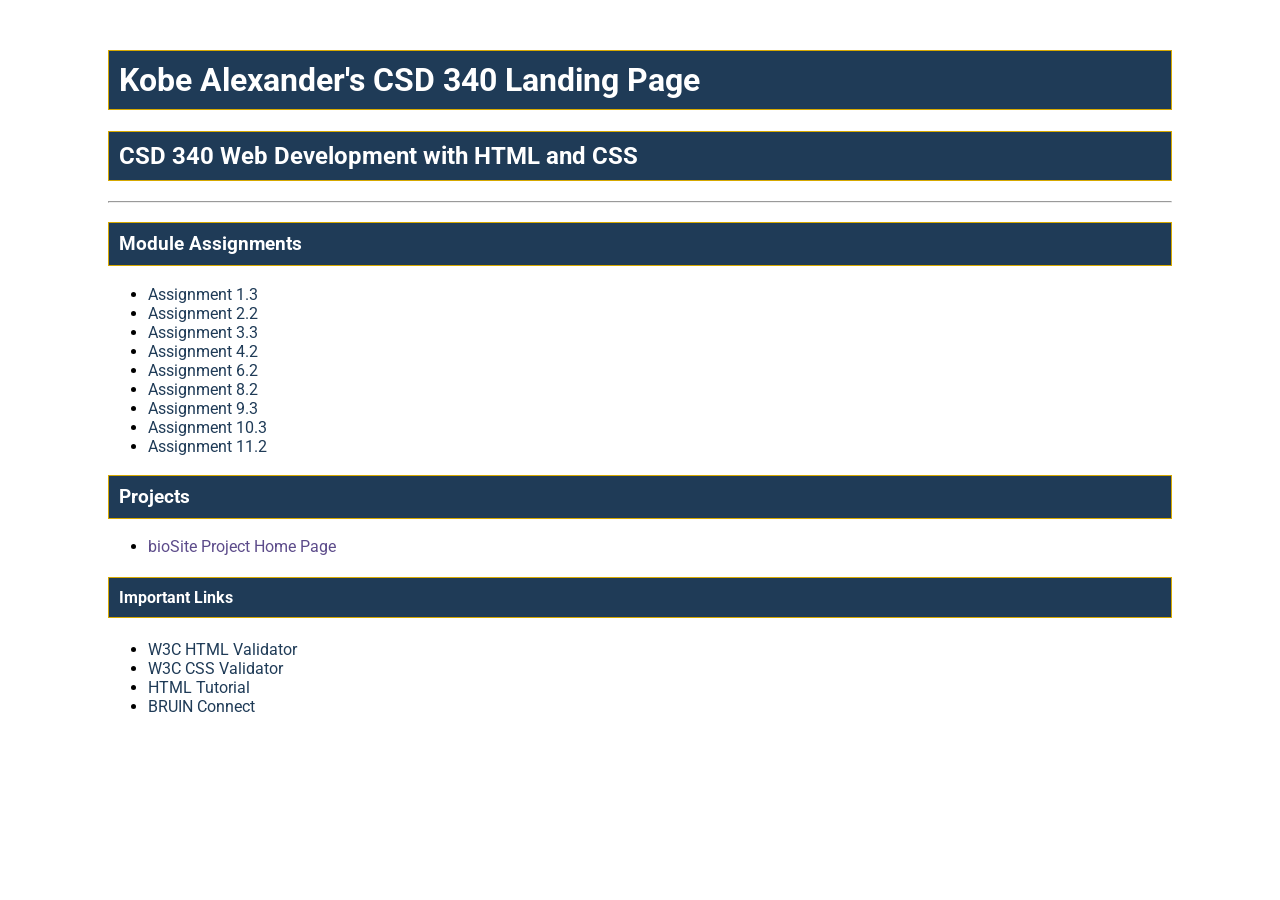
<file: index.html>
<!DOCTYPE html>
<html lang="en">
<head>
    <!--
        Name: Kobe Alexander
        Assignment: CSD 340 Landing Page
    -->
    <meta charset="UTF-8">
    <meta name="description" content="CSD 340 landing page for course assignments and projects.">
    <meta name="keywords" content="HTML, CSS, CSD 340, Bellevue University">
    <meta name="author" content="Kobe Alexander">

    <title>Kobe Alexander's CSD 340 Landing Page</title>

    <link rel="stylesheet" href="site.css">
</head>
<body>
    <div id="container">
        <h1>Kobe Alexander's CSD 340 Landing Page</h1>

        <h2>CSD 340 Web Development with HTML and CSS</h2>

        <hr>

        <h3>Module Assignments</h3>
        <ul>
            <li><a href="module-1/Alexander_Mod1_3.html">Assignment 1.3</a></li>
            <li><a href="module-2/Alexander_Mod2_2.html">Assignment 2.2</a></li>
            <li><a href="module-3/Alexander_Mod3_3.html">Assignment 3.3</a></li>
            <li><a href="module-4/Alexander_Mod4_2.html">Assignment 4.2</a></li>
            <li><a href="module-6/Alexander_Mod6_2.html">Assignment 6.2</a></li>
            <li><a href="module-8/Alexander_Mod8_2.html">Assignment 8.2</a></li>
            <li><a href="module-9/Alexander_Mod9_3.html">Assignment 9.3</a></li>
            <li><a href="module-10/Alexander_Mod10_3.html">Assignment 10.3</a></li>
            <li><a href="module-11/Alexander_Mod11_2.html">Assignment 11.2</a></li>
        </ul>

        <h3>Projects</h3>
        <ul>
            <li><a href="">bioSite Project Home Page</a></li>
        </ul>

        <h4>Important Links</h4>
        <ul>
            <li><a href="https://validator.w3.org/" target="_blank">W3C HTML Validator</a></li>
            <li><a href="http://jigsaw.w3.org/css-validator/" target="_blank">W3C CSS Validator</a></li>
            <li><a href="https://www.w3schools.com/html/" target="_blank">HTML Tutorial</a></li>
            <li><a href="https://bruinconnect.bellevue.edu/" target="_blank">BRUIN Connect</a></li>
        </ul>
    </div>
</body>
</html>
</file>
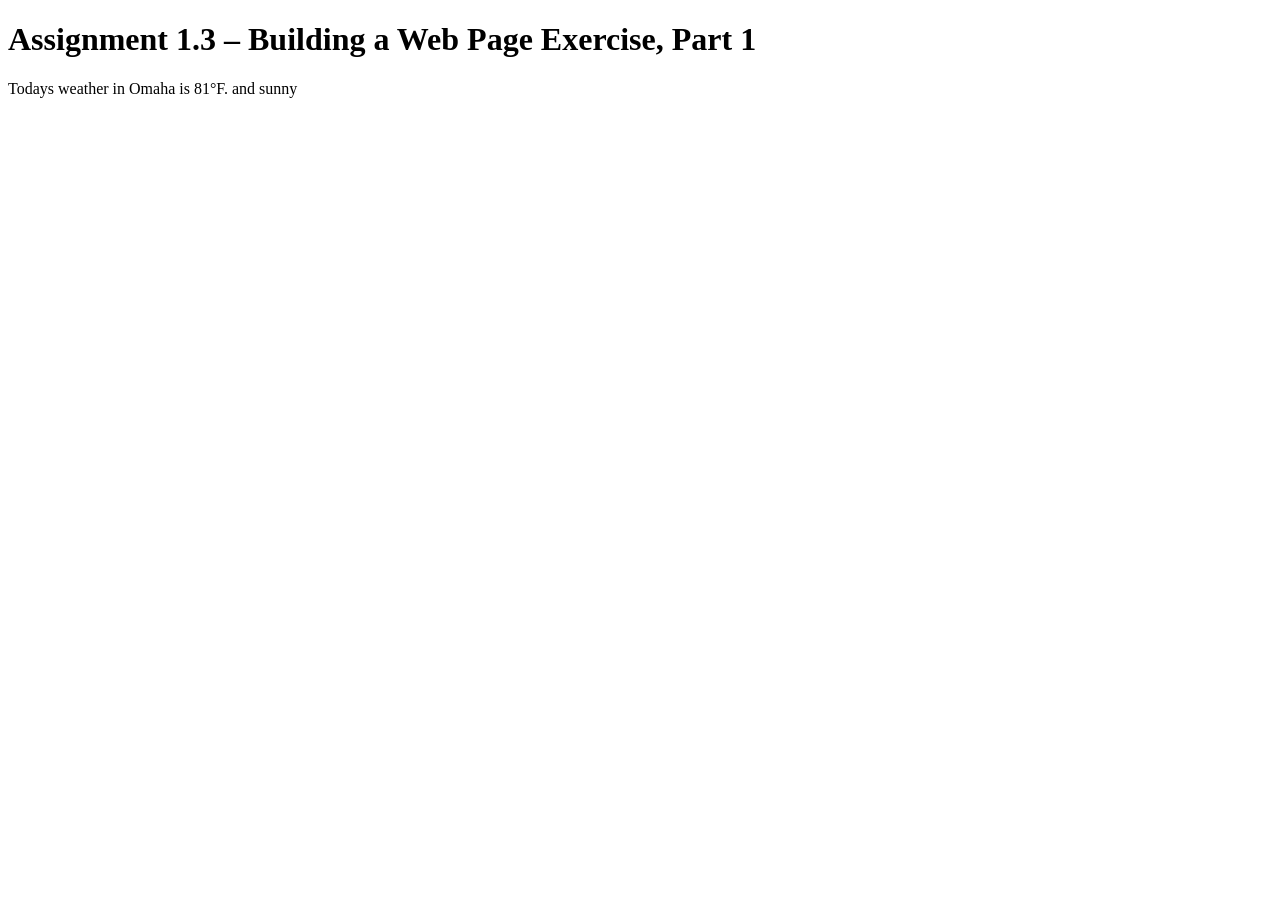
<file: module-1/alexander_Mod1_3.html>
<!DOCTYPE html>
<html lang="en">
<head>
    <title>CSD 340 Web Development with HTML and CSS</title>
</head>
 
<body>

<h1> Assignment 1.3 – Building a Web Page Exercise, Part 1</h1>
<p>Todays weather in Omaha is 81&deg;F. and sunny</p>

</body>
 
</html>
</file>
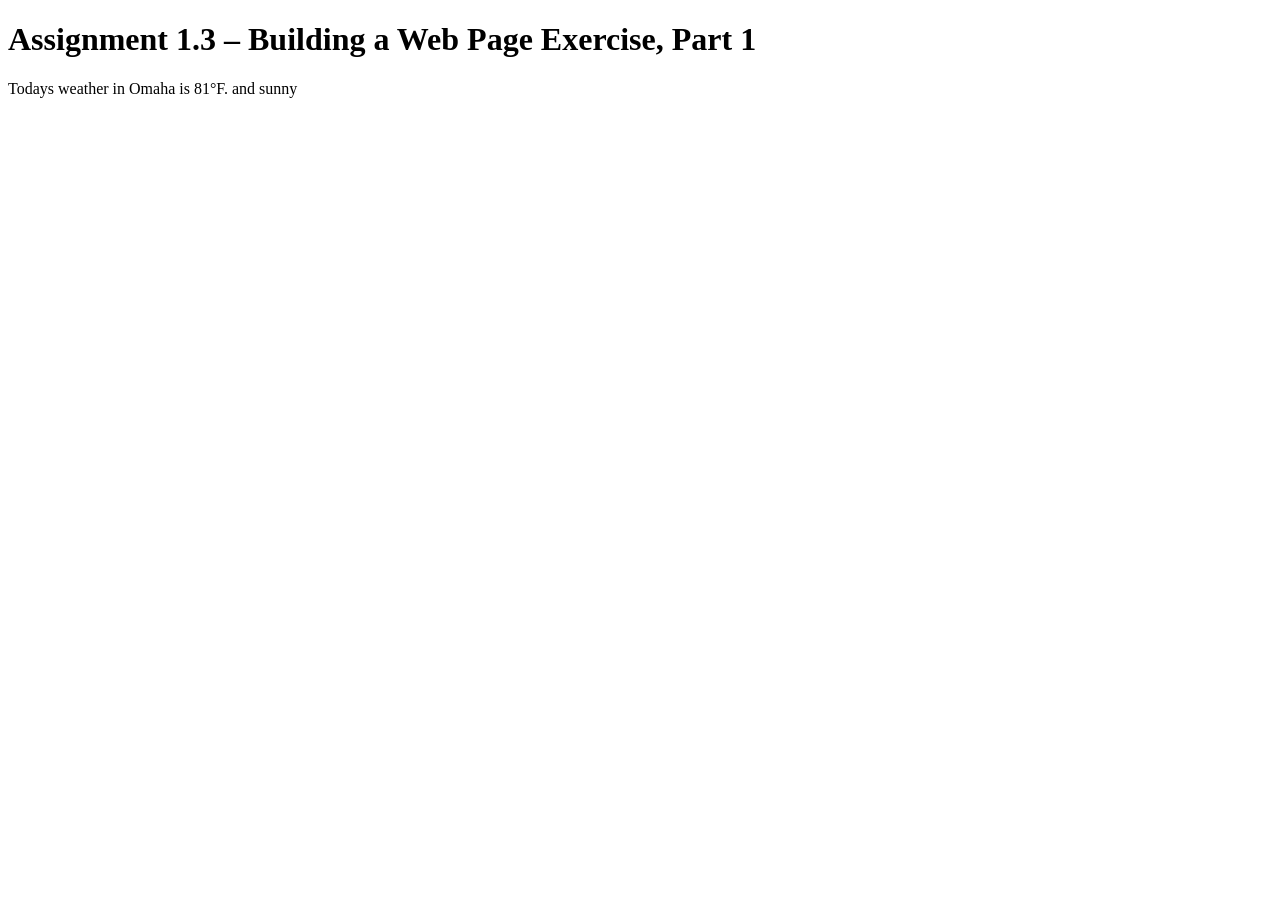
<file: module-1/Alexander_Mod1_3.html>
<!DOCTYPE html>
<html lang="en">
<head>
    <title>CSD 340 Web Development with HTML and CSS</title>
</head>
 
<body>

<h1> Assignment 1.3 – Building a Web Page Exercise, Part 1</h1>
<p>Todays weather in Omaha is 81&deg;F. and sunny</p>

</body>
 
</html>
</file>
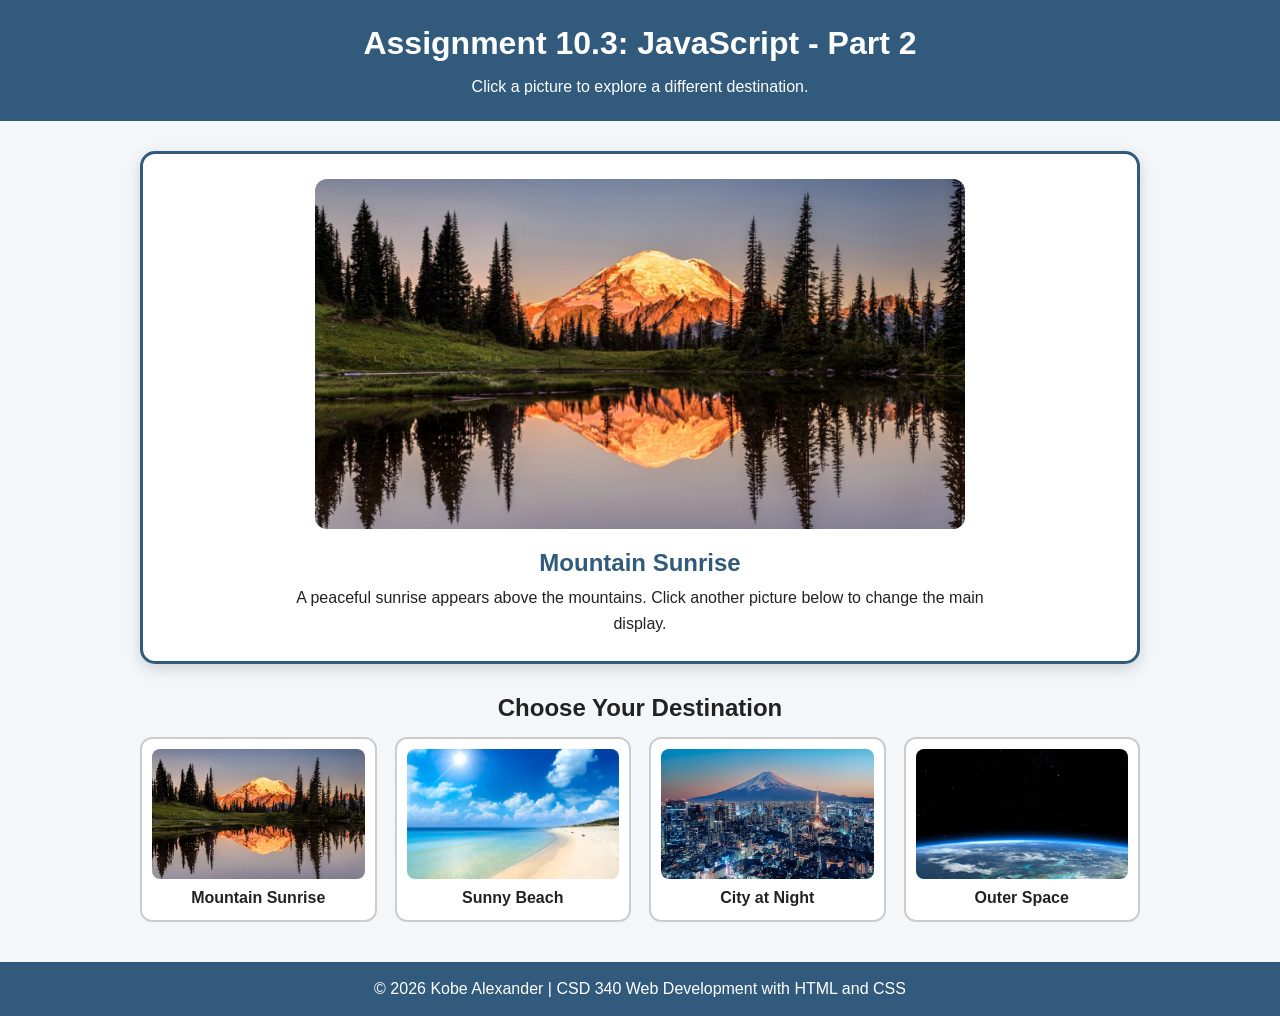
<file: module-10/Alexander_Mod10.3.html>
<!DOCTYPE html>
<html lang="en">

<head>
    <!--
        Name: Kobe Alexander
        Assignment: Module 10.3 - JavaScript Part 2
        File: Alexander_Mod10_3.html
    -->

    <meta charset="UTF-8">
    <meta name="viewport" content="width=device-width, initial-scale=1.0">

    <title>CSD 340 Web Development with HTML and CSS</title>

    <style>
        :root {
            --accent-color: #315a7d;
            --background-color: #f4f7fa;
            --card-color: #ffffff;
            --text-color: #222222;
        }

        * {
            box-sizing: border-box;
        }

        body {
            margin: 0;
            background-color: var(--background-color);
            color: var(--text-color);
            font-family: Arial, Helvetica, sans-serif;
            transition: background-color 0.4s ease;
        }

        header {
            background-color: var(--accent-color);
            color: white;
            padding: 25px;
            text-align: center;
            transition: background-color 0.4s ease;
        }

        header h1 {
            margin: 0;
        }

        header p {
            margin-bottom: 0;
        }

        #container {
            width: 90%;
            max-width: 1000px;
            margin: 30px auto;
        }

        #display-card {
            background-color: var(--card-color);
            border: 3px solid var(--accent-color);
            border-radius: 15px;
            padding: 25px;
            text-align: center;
            box-shadow: 0 5px 15px rgba(0, 0, 0, 0.15);
            transition: border-color 0.4s ease;
        }

        #mainImage {
            display: block;
            width: 100%;
            max-width: 650px;
            height: 350px;
            margin: 0 auto;
            border-radius: 12px;
            object-fit: cover;
        }

        #imageTitle {
            color: var(--accent-color);
            margin-bottom: 8px;
            transition: color 0.4s ease;
        }

        #imageDescription {
            max-width: 700px;
            margin: 0 auto;
            line-height: 1.6;
        }

        .instructions {
            margin: 30px 0 15px;
            text-align: center;
        }

        #thumbnail-gallery {
            display: grid;
            grid-template-columns: repeat(4, 1fr);
            gap: 18px;
        }

        .thumbnail-card {
            background-color: white;
            border: 2px solid #cccccc;
            border-radius: 12px;
            padding: 10px;
            text-align: center;
            cursor: pointer;
            transition:
                transform 0.2s ease,
                border-color 0.2s ease,
                box-shadow 0.2s ease;
        }

        .thumbnail-card:hover {
            transform: translateY(-5px);
            border-color: var(--accent-color);
            box-shadow: 0 5px 12px rgba(0, 0, 0, 0.18);
        }

        .thumbnail-card:focus {
            outline: 3px solid var(--accent-color);
            outline-offset: 3px;
        }

        .thumbnail-card img {
            display: block;
            width: 100%;
            height: 130px;
            border-radius: 8px;
            object-fit: cover;
        }

        .thumbnail-card p {
            margin: 10px 0 3px;
            font-weight: bold;
        }

        footer {
            background-color: var(--accent-color);
            color: white;
            margin-top: 40px;
            padding: 18px;
            text-align: center;
            transition: background-color 0.4s ease;
        }

        footer p {
            margin: 0;
        }

        @media screen and (max-width: 800px) {
            #thumbnail-gallery {
                grid-template-columns: repeat(2, 1fr);
            }

            #mainImage {
                height: 300px;
            }
        }

        @media screen and (max-width: 500px) {
            #thumbnail-gallery {
                grid-template-columns: 1fr;
            }

            #mainImage {
                height: 230px;
            }
        }
    </style>

    <script>
        /*
            This function runs when an image is clicked.

            It changes:
            1. The large image
            2. The image title
            3. The image description
            4. The page accent color
            5. The page background color
        */
        function displayImage(
            imageFile,
            title,
            description,
            accentColor,
            backgroundColor
        ) {
            const mainImage = document.getElementById("mainImage");
            const imageTitle = document.getElementById("imageTitle");
            const imageDescription =
                document.getElementById("imageDescription");

            mainImage.src = imageFile;
            mainImage.alt = title;

            imageTitle.textContent = title;
            imageDescription.textContent = description;

            document.documentElement.style.setProperty(
                "--accent-color",
                accentColor
            );

            document.documentElement.style.setProperty(
                "--background-color",
                backgroundColor
            );
        }
    </script>
</head>

<body>

    <header>
        <h1>Assignment 10.3: JavaScript - Part 2</h1>
        <p>Click a picture to explore a different destination.</p>
    </header>

    <main id="container">

        <section id="display-card">
            <img
                id="mainImage"
                src="mountainSunrise.jpg"
                alt="Mountain Sunrise">

            <h2 id="imageTitle">Mountain Sunrise</h2>

            <p id="imageDescription">
                A peaceful sunrise appears above the mountains. Click another
                picture below to change the main display.
            </p>
        </section>

        <section aria-labelledby="gallery-heading">
            <h2 id="gallery-heading" class="instructions">
                Choose Your Destination
            </h2>

            <div id="thumbnail-gallery">

                <div
                    class="thumbnail-card"
                    role="button"
                    tabindex="0"
                    onclick="displayImage(
                        'mountainSunrise.jpg',
                        'Mountain Sunrise',
                        'A peaceful sunrise appears above the mountains. This destination is perfect for hiking, camping, and enjoying the outdoors.',
                        '#315a7d',
                        '#eef6fb'
                    )"
                    onkeydown="if (event.key === 'Enter' || event.key === ' ') {
                        this.click();
                    }">

                    <img
                        src="mountainSunrise.jpg"
                        alt="Mountain Sunrise">

                    <p>Mountain Sunrise</p>
                </div>

                <div
                    class="thumbnail-card"
                    role="button"
                    tabindex="0"
                    onclick="displayImage(
                        'sunnyBeach.jpg',
                        'Sunny Beach',
                        'Blue water and warm sand create a relaxing beach scene. This destination is perfect for swimming and enjoying the sunshine.',
                        '#087e8b',
                        '#e8fbfd'
                    )"
                    onkeydown="if (event.key === 'Enter' || event.key === ' ') {
                        this.click();
                    }">

                    <img
                        src="sunnyBeach.jpg"
                        alt="Sunny Beach">

                    <p>Sunny Beach</p>
                </div>

                <div
                    class="thumbnail-card"
                    role="button"
                    tabindex="0"
                    onclick="displayImage(
                        'cityNight.jpg',
                        'City at Night',
                        'Bright lights illuminate a busy nighttime skyline. This destination is perfect for restaurants, music, shopping, and entertainment.',
                        '#6c4ab6',
                        '#f3effc'
                    )"
                    onkeydown="if (event.key === 'Enter' || event.key === ' ') {
                        this.click();
                    }">

                    <img
                        src="cityNight.jpg"
                        alt="City at Night">

                    <p>City at Night</p>
                </div>

                <div
                    class="thumbnail-card"
                    role="button"
                    tabindex="0"
                    onclick="displayImage(
                        'outerSpace.jpg',
                        'Outer Space',
                        'The view of outer space represents adventure, discovery, and imagination beyond our planet.',
                        '#7b2cbf',
                        '#f5edff'
                    )"
                    onkeydown="if (event.key === 'Enter' || event.key === ' ') {
                        this.click();
                    }">

                    <img
                        src="outerSpace.jpg"
                        alt="Outer Space">

                    <p>Outer Space</p>
                </div>

            </div>
        </section>

    </main>

    <footer>
        <p>
            &copy; 2026 Kobe Alexander |
            CSD 340 Web Development with HTML and CSS
        </p>
    </footer>

</body>

</html>
</file>
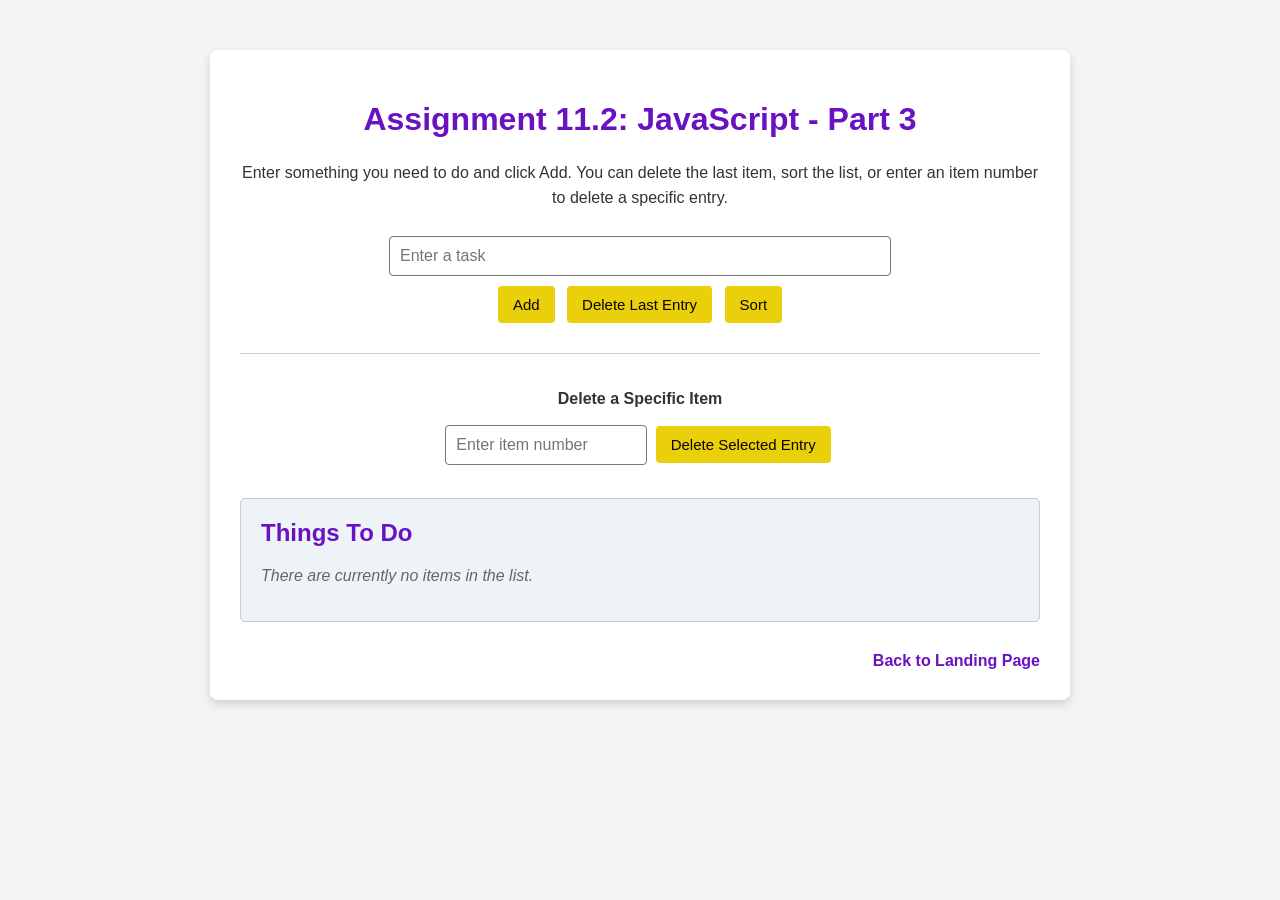
<file: module-11/Alexander_Mod11_2.html>
<!DOCTYPE html>
<html lang="en">

<head>
    <!--
        Name: Kobe Alexander
        Assignment: 11.2 JavaScript - Part 3
    -->

    <meta charset="UTF-8">
    <meta name="viewport" content="width=device-width, initial-scale=1.0">

    <title>CSD 340 Web Development with HTML and CSS</title>

    <style>
        body {
            margin: 0;
            background-color: #f4f4f4;
            color: #333333;
            font-family: Arial, Helvetica, sans-serif;
        }

        #container {
            width: 80%;
            max-width: 800px;
            margin: 50px auto;
            padding: 30px;
            background-color: white;
            border-radius: 8px;
            box-shadow: 0 4px 10px rgba(0, 0, 0, 0.15);
        }

        h1 {
            text-align: center;
            color: #6912c1;
        }

        .instructions {
            text-align: center;
            line-height: 1.6;
        }

        .input-area {
            margin-top: 25px;
            text-align: center;
        }

        #todoInput {
            width: 60%;
            padding: 10px;
            font-size: 16px;
            border: 1px solid #777777;
            border-radius: 4px;
        }

        #deleteNumber {
            width: 180px;
            padding: 10px;
            font-size: 16px;
            border: 1px solid #777777;
            border-radius: 4px;
        }

        button {
            margin: 10px 4px;
            padding: 10px 15px;
            background-color: #ead00a;
            color: rgb(12, 1, 1);
            font-size: 15px;
            border: none;
            border-radius: 4px;
            cursor: pointer;
        }

        button:hover {
            background-color: #6912c1;
        }

        .selected-delete-area {
            margin-top: 20px;
            padding-top: 20px;
            border-top: 1px solid #cccccc;
        }

        .selected-delete-area p {
            margin-bottom: 8px;
            font-weight: bold;
        }

        #displayArea {
            margin-top: 25px;
            padding: 20px;
            background-color: #eef3f7;
            border: 1px solid #cccccc;
            border-radius: 5px;
        }

        #displayArea h2 {
            margin-top: 0;
            color: #6912c1;
        }

        ol {
            line-height: 1.8;
        }

        .empty-message {
            color: #666666;
            font-style: italic;
        }

        .back-link {
            margin-top: 30px;
            text-align: right;
        }

        .back-link a {
            color: #6912c1;
            font-weight: bold;
            text-decoration: none;
        }

        .back-link a:hover {
            text-decoration: underline;
        }
    </style>
</head>

<body>

    <div id="container">

        <h1>Assignment 11.2: JavaScript - Part 3</h1>

        <p class="instructions">
            Enter something you need to do and click Add. You can delete the
            last item, sort the list, or enter an item number to delete a
            specific entry.
        </p>

        <div class="input-area">

            <input
                type="text"
                id="todoInput"
                placeholder="Enter a task"
            >

            <br>

            <button type="button" onclick="addItem()">
                Add
            </button>

            <button type="button" onclick="deleteLastEntry()">
                Delete Last Entry
            </button>

            <button type="button" onclick="sortItems()">
                Sort
            </button>

            <div class="selected-delete-area">

                <p>Delete a Specific Item</p>

                <input
                    type="number"
                    id="deleteNumber"
                    min="1"
                    placeholder="Enter item number"
                >

                <button type="button" onclick="deleteSelectedEntry()">
                    Delete Selected Entry
                </button>

            </div>

        </div>

        <div id="displayArea">

            <h2>Things To Do</h2>

            <div id="todoDisplay">
                <p class="empty-message">
                    There are currently no items in the list.
                </p>
            </div>

        </div>

        <div class="back-link">
            <a href="../index.html">Back to Landing Page</a>
        </div>

    </div>

    <script>
        // Array that stores the user's things-to-do entries
        const todoList = [];

        /*
            Adds the text box entry to the array.
        */
        function addItem() {
            const inputBox = document.getElementById("todoInput");
            const newItem = inputBox.value.trim();

            if (newItem === "") {
                alert("Please enter an item before selecting Add.");
                inputBox.focus();
                return;
            }

            todoList.push(newItem);

            alert(
                "\"" + newItem + "\" was added as item number " +
                todoList.length + "."
            );

            inputBox.value = "";
            inputBox.focus();

            displayItems();
        }

        /*
            Deletes the final element from the array.
        */
        function deleteLastEntry() {
            if (todoList.length === 0) {
                alert("There are no entries to delete.");
                return;
            }

            const deletedItem = todoList.pop();

            alert(
                "\"" + deletedItem + "\" was deleted from the list."
            );

            displayItems();
        }

        /*
            Deletes a specific item based on the number
            entered by the user.
        */
        function deleteSelectedEntry() {
            const numberBox = document.getElementById("deleteNumber");
            const itemNumber = Number(numberBox.value);

            if (todoList.length === 0) {
                alert("There are no entries to delete.");
                numberBox.value = "";
                return;
            }

            if (
                numberBox.value === "" ||
                !Number.isInteger(itemNumber) ||
                itemNumber < 1 ||
                itemNumber > todoList.length
            ) {
                alert(
                    "Please enter a valid item number between 1 and " +
                    todoList.length + "."
                );

                numberBox.focus();
                return;
            }

            /*
                Array indexes begin at 0, but the displayed
                list begins at 1. Subtracting 1 converts the
                displayed item number into an array index.
            */
            const deletedItem = todoList.splice(itemNumber - 1, 1);

            alert(
                "\"" + deletedItem[0] +
                "\" was deleted from item number " +
                itemNumber + "."
            );

            numberBox.value = "";

            displayItems();
        }

        /*
            Sorts the array alphabetically.
        */
        function sortItems() {
            if (todoList.length === 0) {
                alert("There are no entries to sort.");
                return;
            }

            todoList.sort(function(firstItem, secondItem) {
                return firstItem.localeCompare(
                    secondItem,
                    undefined,
                    { sensitivity: "base" }
                );
            });

            alert("The things-to-do list was sorted alphabetically.");

            displayItems();
        }

        /*
            Displays every element currently in the array.
        */
        function displayItems() {
            const todoDisplay = document.getElementById("todoDisplay");

            if (todoList.length === 0) {
                todoDisplay.innerHTML =
                    '<p class="empty-message">' +
                    'There are currently no items in the list.' +
                    '</p>';

                return;
            }

            let output = "<ol>";

            for (let index = 0; index < todoList.length; index++) {
                output +=
                    "<li>" +
                    escapeHTML(todoList[index]) +
                    "</li>";
            }

            output += "</ol>";

            todoDisplay.innerHTML = output;
        }

        /*
            Prevents user input from being interpreted
            as HTML code.
        */
        function escapeHTML(value) {
            const temporaryElement = document.createElement("div");

            temporaryElement.textContent = value;

            return temporaryElement.innerHTML;
        }

        /*
            Allows the Enter key to add a task while
            the task text box is selected.
        */
        document
            .getElementById("todoInput")
            .addEventListener("keydown", function(event) {
                if (event.key === "Enter") {
                    addItem();
                }
            });

        /*
            Allows the Enter key to delete a selected entry
            while the item-number box is selected.
        */
        document
            .getElementById("deleteNumber")
            .addEventListener("keydown", function(event) {
                if (event.key === "Enter") {
                    deleteSelectedEntry();
                }
            });
    </script>

</body>

</html>
</file>
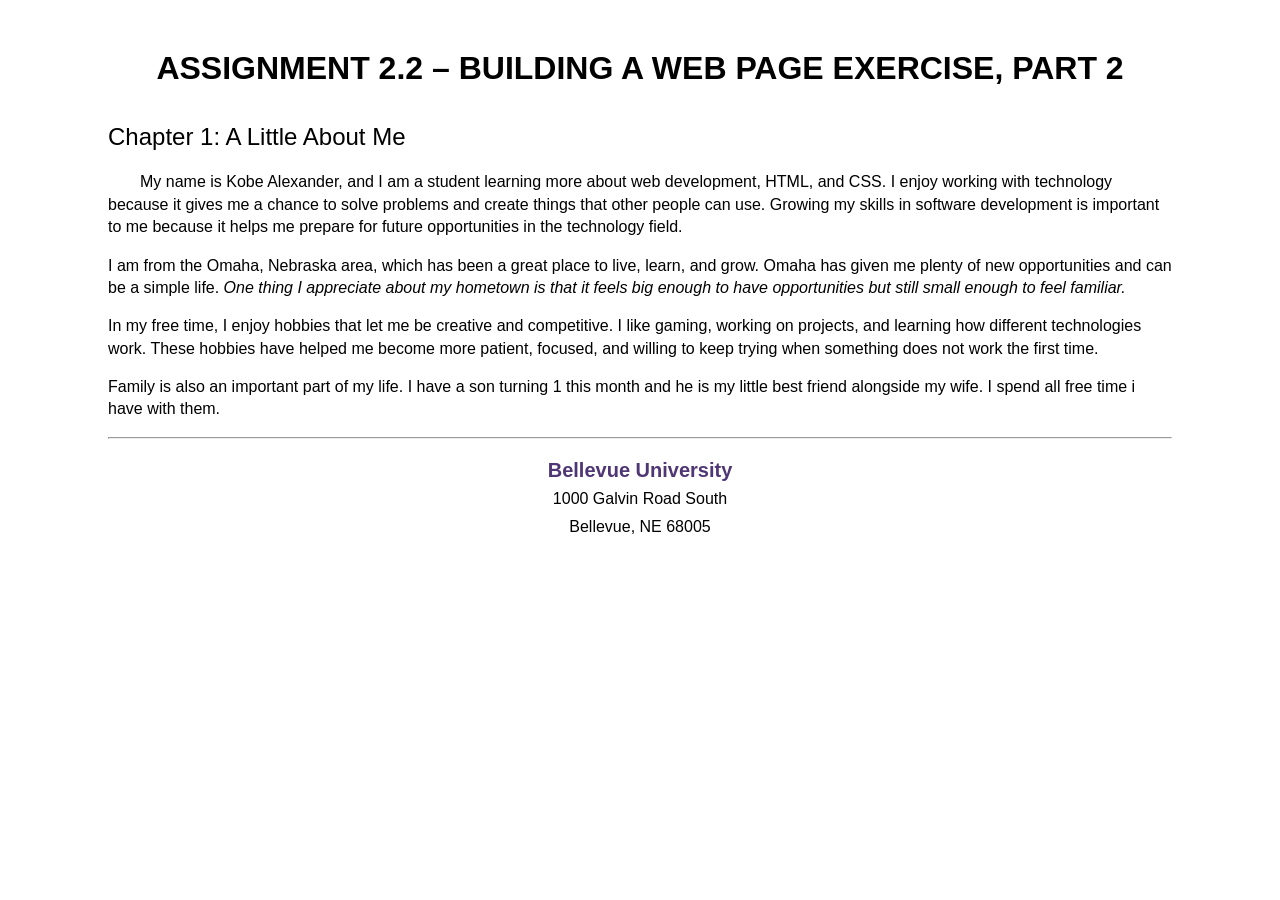
<file: module-2/Alexander_Mod2_2.html>
<!DOCTYPE html>
<html lang="en">
<head>
    <!--
        Name: Kobe Alexander
        Assignment: Module 2.2 - Building a Web Page Exercise, Part 2
    -->
    <meta charset="UTF-8">
    <meta name="description" content="CSD 340 Module 2.2 assignment web page.">
    <meta name="keywords" content="HTML, CSS, CSD 340, Bellevue University">
    <meta name="author" content="Kobe Alexander">

    <title>CSD 340 Development with HTML and CSS</title>

    <link rel="stylesheet" href="Alexander_Module2_2.css">
</head>
<body>
    <div id="container">
        <h1>Assignment 2.2 – Building a Web Page Exercise, Part 2</h1>
        <h2>Chapter 1: A Little About Me</h2>

        <p class="intro">
            My name is Kobe Alexander, and I am a student learning more about web development, HTML, and CSS. I enjoy working with technology because it gives me a chance to solve problems and create things that other people can use. Growing my skills in software development is important to me because it helps me prepare for future opportunities in the technology field.
        </p>

        <p>
            I am from the Omaha, Nebraska area, which has been a great place to live, learn, and grow. Omaha has given me plenty of new opportunities and can be a simple life. <span class="sentence">One thing I appreciate about my hometown is that it feels big enough to have opportunities but still small enough to feel familiar.</span>
        </p>

        <p>
            In my free time, I enjoy hobbies that let me be creative and competitive. I like gaming, working on projects, and learning how different technologies work. These hobbies have helped me become more patient, focused, and willing to keep trying when something does not work the first time.
        </p>

        <p>
            Family is also an important part of my life. I have a son turning 1 this month and he is my little best friend alongside my wife. I spend all free time i have with them. 
        </p>

        <hr />

        <address>
            <p><a href="https://www.bellevue.edu/" target="_blank">Bellevue University</a></p>
            <p>1000 Galvin Road South</p>
            <p>Bellevue, NE 68005</p>
        </address>
    </div>
</body>
</html>
</file>
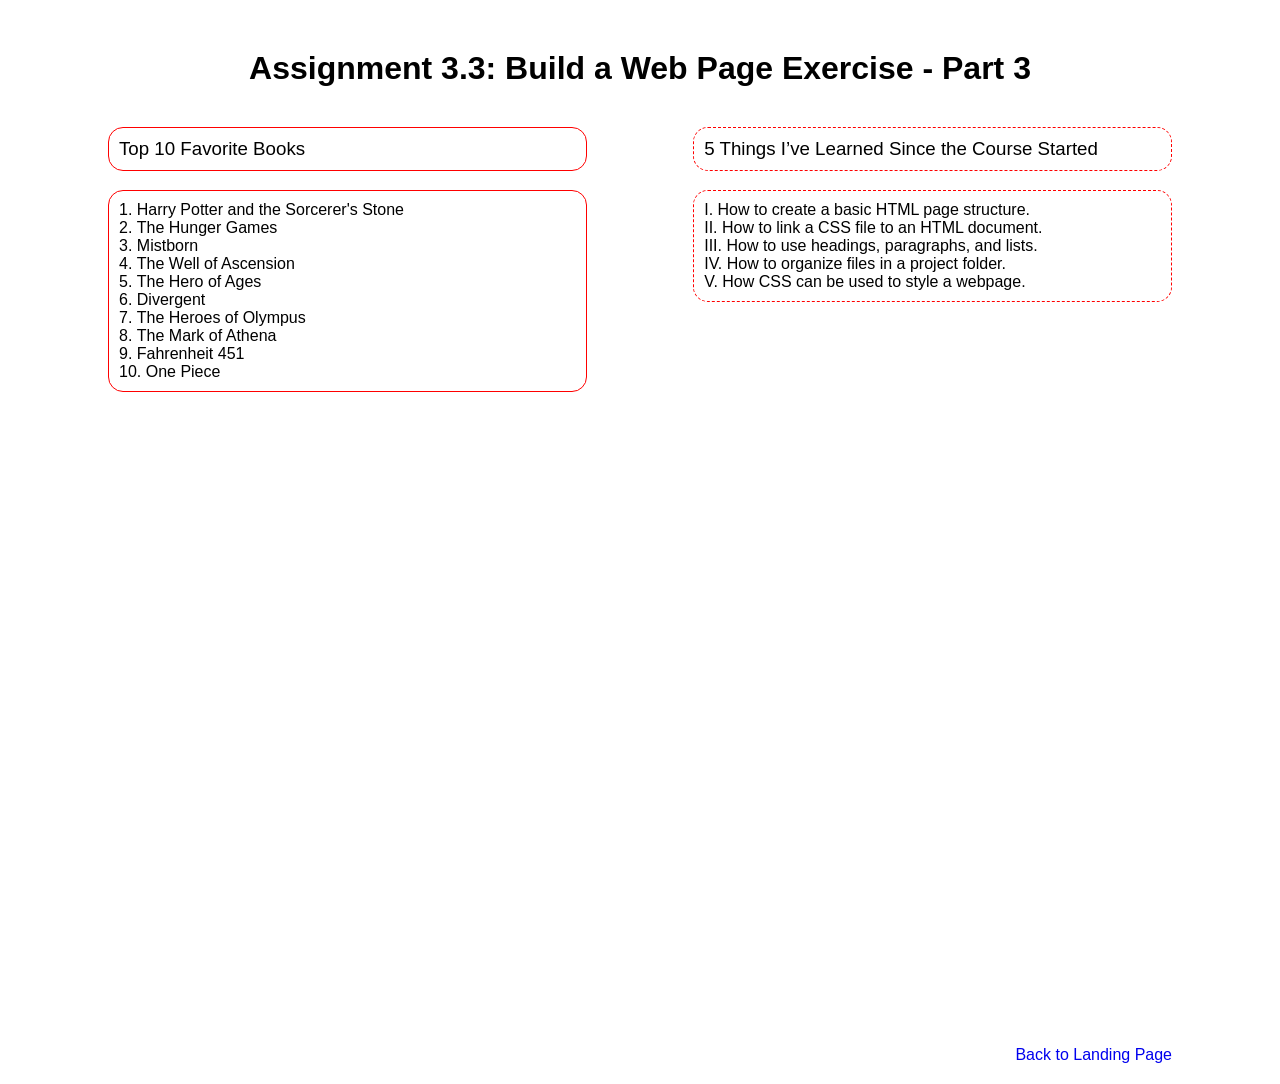
<file: module-3/Alexander_mod3_3.html>
<!DOCTYPE html>
<html lang="en">
<head>
    <!--
        Name: Kobe Alexander
        Assignment: Module 3.3 - Build a Web Page Exercise, Part 3
    -->
    <meta charset="UTF-8">
    <meta name="description" content="CSD 340 Module 3.3 assignment web page.">
    <meta name="keywords" content="HTML, CSS, CSD 340, Bellevue University">
    <meta name="author" content="Kobe Alexander">

    <title>CSD 340 Web Development with HTML and CSS</title>

    <link rel="stylesheet" href="Alexander_Mod3_3.css">
</head>
<body>
    <div id="container">
        <h1>Assignment 3.3: Build a Web Page Exercise - Part 3</h1>

        <div id="left">
            <h3>Top 10 Favorite Books</h3>
            <ol>
                <li>Harry Potter and the Sorcerer's Stone</li>
                <li>The Hunger Games</li>
                <li>Mistborn</li>
                <li>The Well of Ascension</li>
                <li>The Hero of Ages</li>
                <li>Divergent</li>
                <li>The Heroes of Olympus</li>
                <li>The Mark of Athena</li>
                <li>Fahrenheit 451</li>
                <li>One Piece</li>
            </ol>
        </div>

        <div id="right">
            <h3>5 Things I’ve Learned Since the Course Started</h3>
            <ul>
                <li>How to create a basic HTML page structure.</li>
                <li>How to link a CSS file to an HTML document.</li>
                <li>How to use headings, paragraphs, and lists.</li>
                <li>How to organize files in a project folder.</li>
                <li>How CSS can be used to style a webpage.</li>
            </ul>
        </div>

        <div id="last">
            <a href="../index.html">Back to Landing Page</a>
        </div>
    </div>
</body>
</html>
</file>
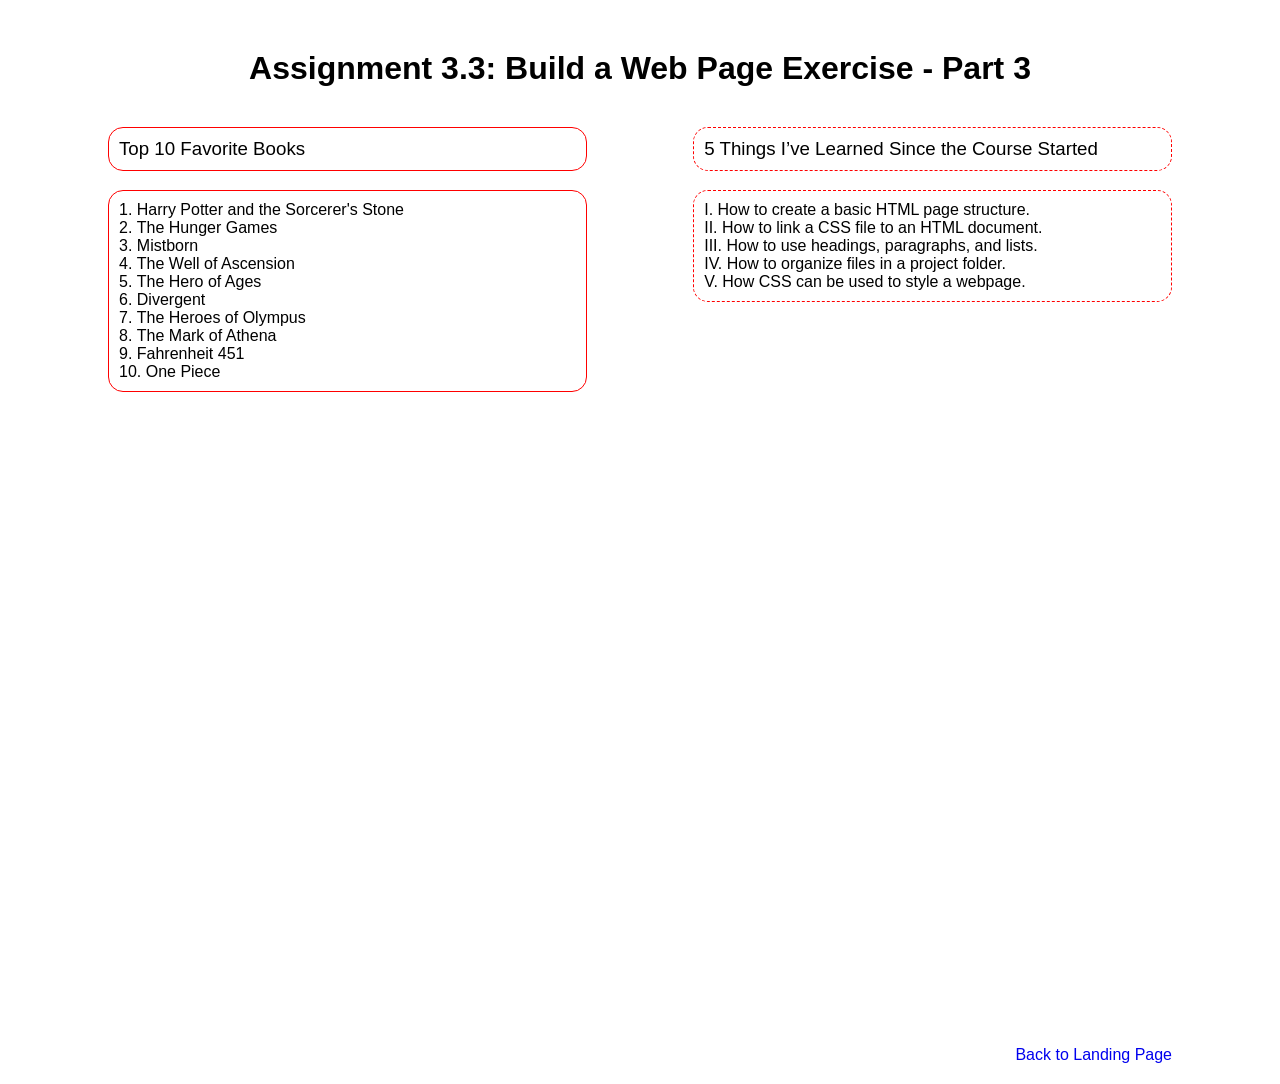
<file: module-3/Alexander_Mod3_3.html>
<!DOCTYPE html>
<html lang="en">
<head>
    <!--
        Name: Kobe Alexander
        Assignment: Module 3.3 - Build a Web Page Exercise, Part 3
    -->
    <meta charset="UTF-8">
    <meta name="description" content="CSD 340 Module 3.3 assignment web page.">
    <meta name="keywords" content="HTML, CSS, CSD 340, Bellevue University">
    <meta name="author" content="Kobe Alexander">

    <title>CSD 340 Web Development with HTML and CSS</title>

    <link rel="stylesheet" href="Alexander_Mod3_3.css">
</head>
<body>
    <div id="container">
        <h1>Assignment 3.3: Build a Web Page Exercise - Part 3</h1>

        <div id="left">
            <h3>Top 10 Favorite Books</h3>
            <ol>
                <li>Harry Potter and the Sorcerer's Stone</li>
                <li>The Hunger Games</li>
                <li>Mistborn</li>
                <li>The Well of Ascension</li>
                <li>The Hero of Ages</li>
                <li>Divergent</li>
                <li>The Heroes of Olympus</li>
                <li>The Mark of Athena</li>
                <li>Fahrenheit 451</li>
                <li>One Piece</li>
            </ol>
        </div>

        <div id="right">
            <h3>5 Things I’ve Learned Since the Course Started</h3>
            <ul>
                <li>How to create a basic HTML page structure.</li>
                <li>How to link a CSS file to an HTML document.</li>
                <li>How to use headings, paragraphs, and lists.</li>
                <li>How to organize files in a project folder.</li>
                <li>How CSS can be used to style a webpage.</li>
            </ul>
        </div>

        <div id="last">
            <a href="../index.html">Back to Landing Page</a>
        </div>
    </div>
</body>
</html>
</file>
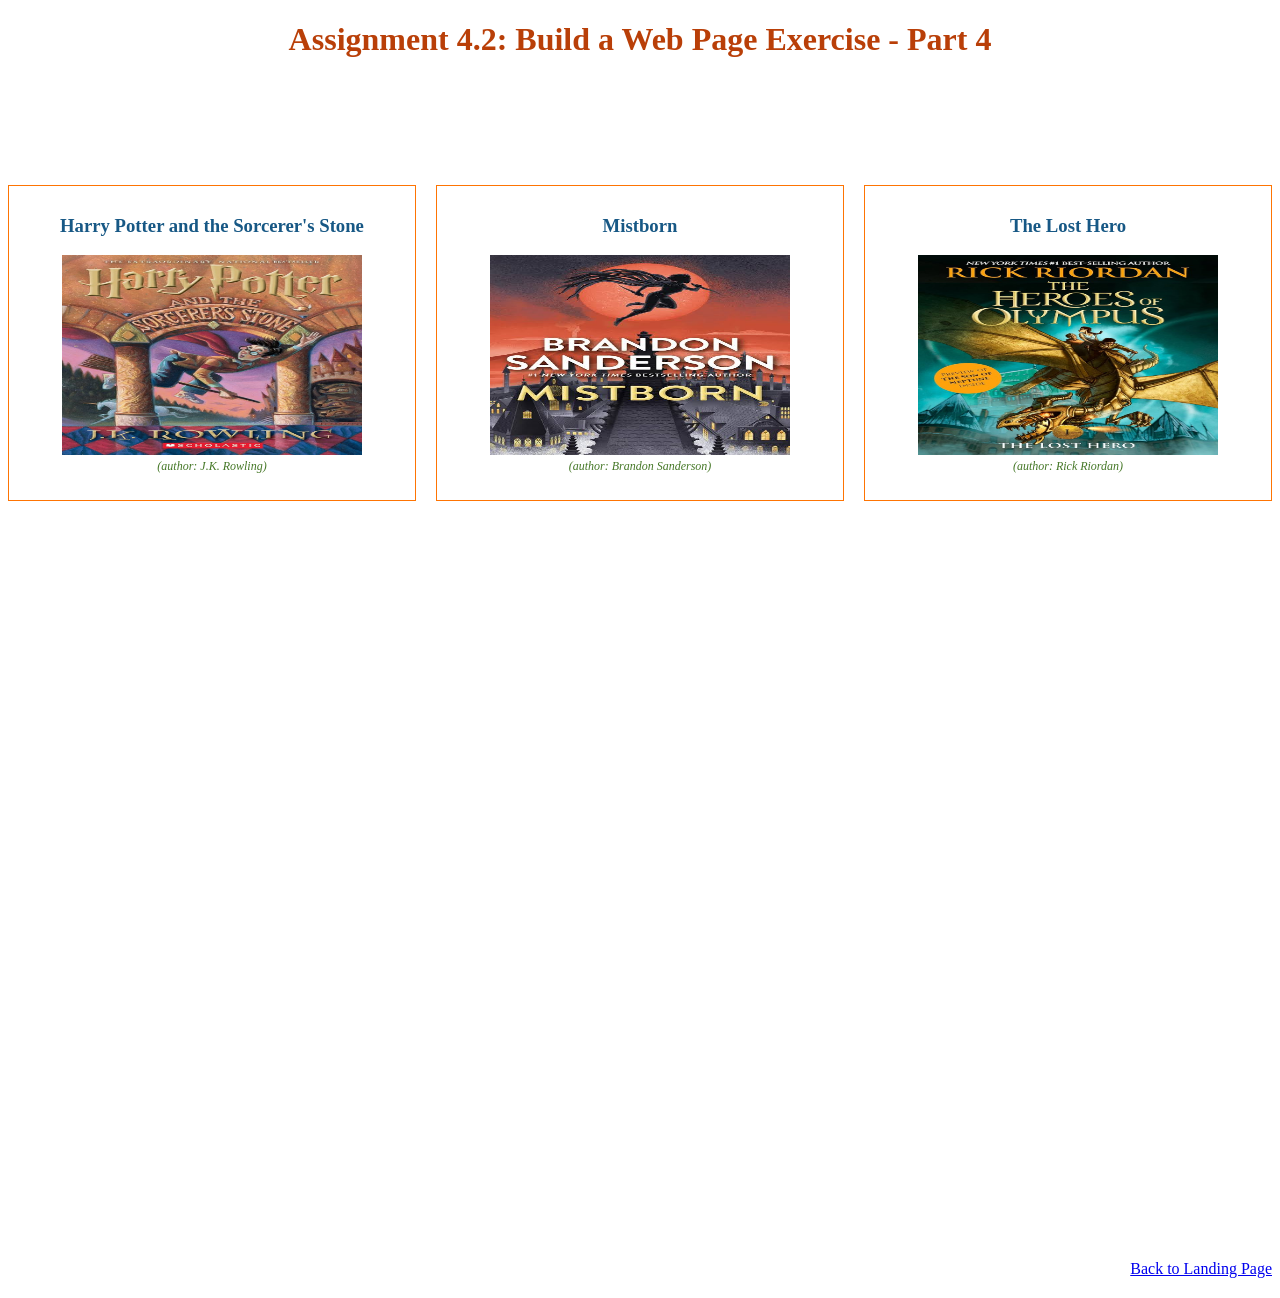
<file: module-4/Alexander_Mod4_2.html>
<!DOCTYPE html>
<html lang="en">
<head>
    <!--
        Name: Kobe Alexander
        Assignment: Module 4.2 - Build a Web Page Exercise, Part 4
    -->
    <meta charset="UTF-8">
    <meta name="description" content="CSD 340 Module 4.2 image gallery assignment.">
    <meta name="keywords" content="HTML, CSS, CSD 340, Bellevue University">
    <meta name="author" content="Kobe Alexander">

    <title>CSD 340 Web Development with HTML and CSS</title>

    <link rel="stylesheet" href="Alexander_Mod4_2.css">
</head>
<body>
    <div id="container">
        <h1>Assignment 4.2: Build a Web Page Exercise - Part 4</h1>

        <div id="image-gallery">
            <div class="gallery-item">
                <h3>Harry Potter and the Sorcerer's Stone</h3>
                <figure>
                    <img src="images/harry-potter.jpg" alt="Harry Potter and the Sorcerer's Stone">
                    <figcaption>(author: J.K. Rowling)</figcaption>
                </figure>
            </div>

            <div class="gallery-item">
                <h3>Mistborn</h3>
                <figure>
                    <img src="images/mistborn.jpg" alt="Mistborn">
                    <figcaption>(author: Brandon Sanderson)</figcaption>
                </figure>
            </div>

            <div class="gallery-item">
                <h3>The Lost Hero</h3>
                <figure>
                    <img src="images/the-lost-hero.jpg" alt="The Last Hero">
                    <figcaption>(author: Rick Riordan)</figcaption>
                </figure>
            </div>
        </div>

        <div id="bottom-link">
            <a href="../index.html">Back to Landing Page</a>
        </div>
    </div>
</body>
</html>
</file>
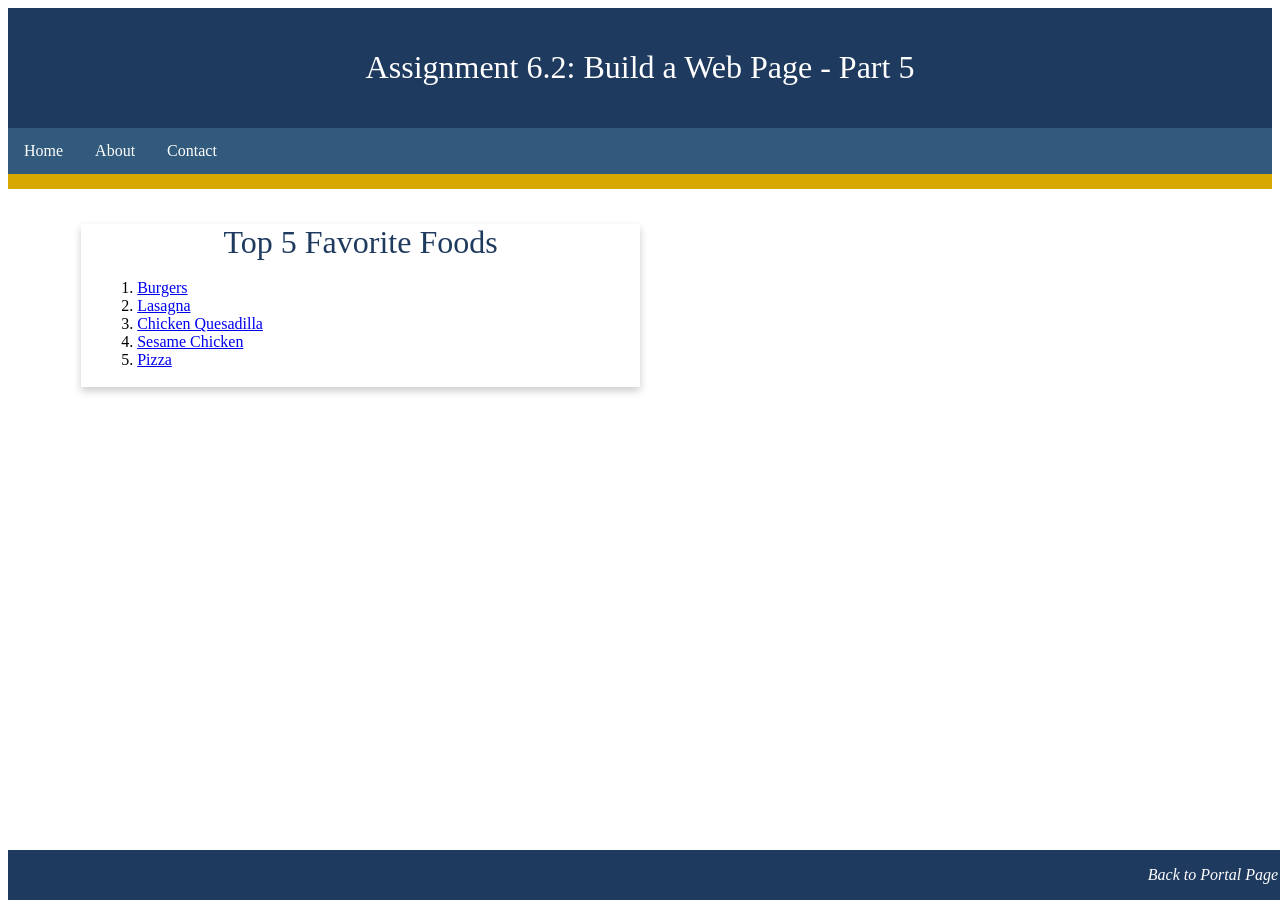
<file: module-6/Alexander_Mod6_2.html>
<!DOCTYPE html>
<html lang="en">

<head>
    <!--
        Name: Kobe Alexander
        Assignment: Module 6.2 - Build a Web Page - Part 5
    -->

    <meta charset="UTF-8">

    <title>CSD 340 Web Development with HTML and CSS</title>

    <link rel="stylesheet" href="Alexander_Mod6_2.css">
</head>

<body>

    <header>
        <h1>Assignment 6.2: Build a Web Page - Part 5</h1>
    </header>

    <div id="navbar">
        <a href="#">Home</a>
        <a href="#">About</a>
        <a href="#">Contact</a>
    </div>

    <div id="container">

        <div class="card">

            <div class="card-title">
                Top 5 Favorite Foods
            </div>

            <div class="card-content">
                <ol>
                    <li>
                        <a href="https://www.allrecipes.com/recipe/25473/the-perfect-basic-burger/"
                           target="_blank">
                            Burgers
                        </a>
                    </li>

                    <li>
                        <a href="https://www.allrecipes.com/recipe/23600/worlds-best-lasagna/"
                           target="_blank">
                            Lasagna
                        </a>
                    </li>

                    <li>
                        <a href="https://www.allrecipes.com/recipe/21659/chicken-quesadillas/"
                           target="_blank">
                            Chicken Quesadilla
                        </a>
                    </li>

                    <li>
                        <a href="https://www.allrecipes.com/recipe/141191/perfect-sesame-chicken/"
                           target="_blank">
                            Sesame Chicken
                        </a>
                    </li>

                    <li>
                        <a href="https://www.allrecipes.com/recipe/20171/quick-and-easy-pizza-crust/"
                           target="_blank">
                            Pizza
                        </a>
                    </li>
                </ol>
            </div>

        </div>

    </div>

    <footer>
        <p>
            <a href="../index.html">Back to Portal Page</a>
        </p>
    </footer>

</body>

</html>
</file>
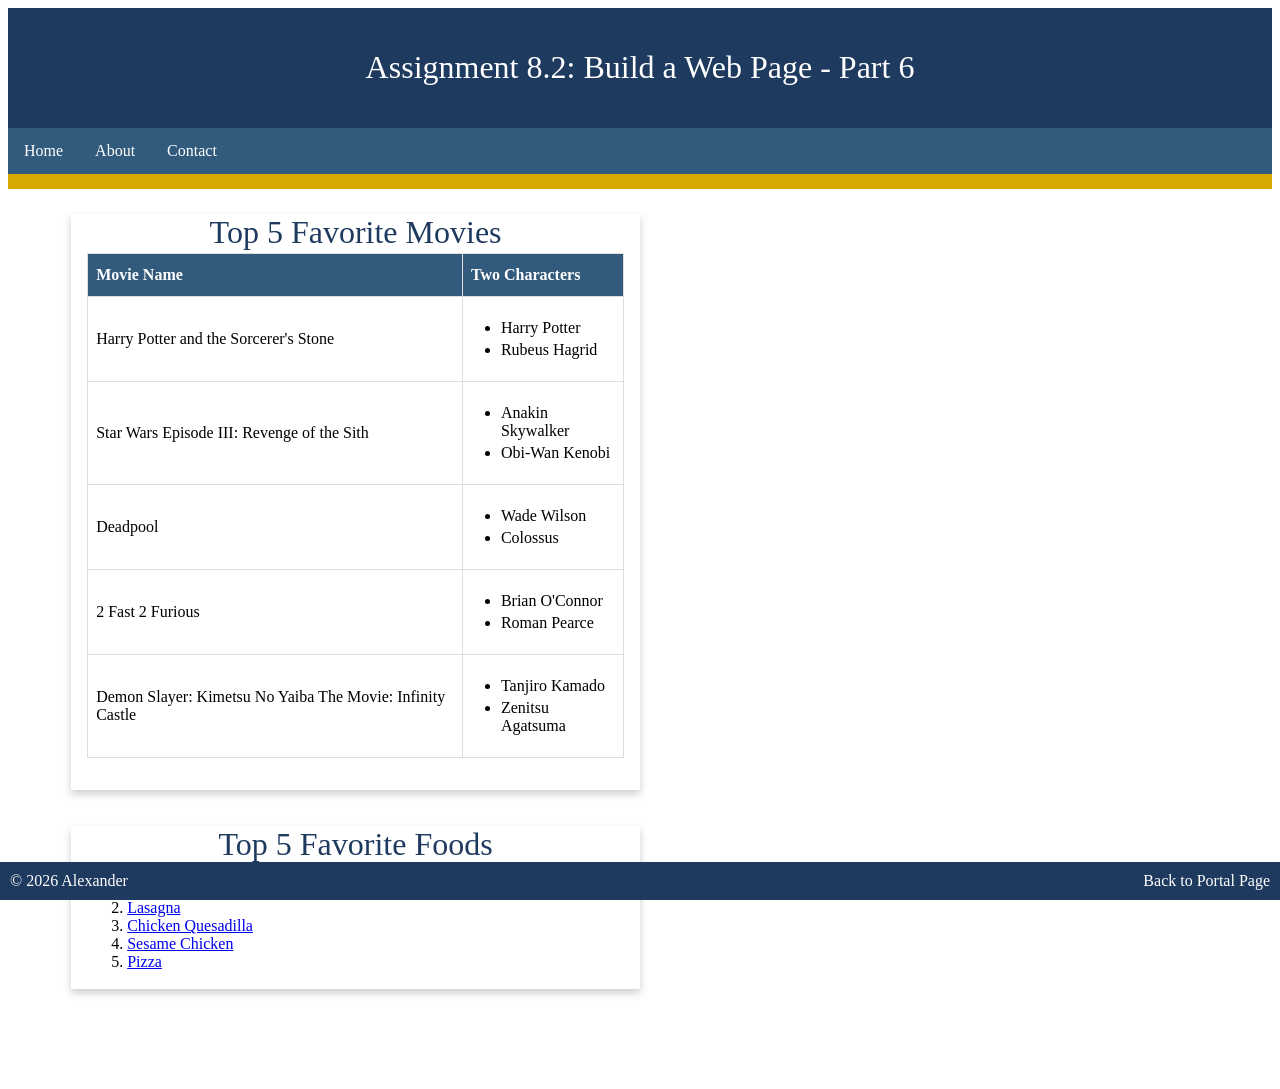
<file: module-8/Alexander_Mod8_2.html>
<!DOCTYPE html>
<html lang="en">

<head>
    <!--
        Name: Kobe Alexander
        Assignment 8.2: Build a Web Page - Part 6
    -->

    <meta charset="UTF-8">

    <title>CSD 340 Web Development with HTML and CSS</title>

    <link rel="stylesheet" href="Alexander_Mod8_2.css">
</head>

<body>

    <header>
        <h1>Assignment 8.2: Build a Web Page - Part 6</h1>
    </header>

    <div id="navbar">
        <a href="#">Home</a>
        <a href="#">About</a>
        <a href="#">Contact</a>
    </div>

    <div id="container">

    <div class="card">

        <div class="card-title">
            Top 5 Favorite Movies
        </div>

        <div class="card-content">

            <table id="movies">
                <thead>
                    <tr>
                        <th>Movie Name</th>
                        <th>Two Characters</th>
                    </tr>
                </thead>

                <tbody>
                    <tr>
                        <td>Harry Potter and the Sorcerer's Stone</td>
                        <td>
                            <ul>
                                <li>Harry Potter</li>
                                <li>Rubeus Hagrid</li>
                            </ul>
                        </td>
                    </tr>

                    <tr>
                        <td>Star Wars Episode III: Revenge of the Sith</td>
                        <td>
                            <ul>
                                <li>Anakin Skywalker</li>
                                <li>Obi-Wan Kenobi</li>
                            </ul>
                        </td>
                    </tr>

                    <tr>
                        <td>Deadpool</td>
                        <td>
                            <ul>
                                <li>Wade Wilson</li>
                                <li>Colossus</li>
                            </ul>
                        </td>
                    </tr>

                    <tr>
                        <td>2 Fast 2 Furious</td>
                        <td>
                            <ul>
                                <li>Brian O'Connor</li>
                                <li>Roman Pearce</li>
                            </ul>
                        </td>
                    </tr>

                    <tr>
                        <td>Demon Slayer: Kimetsu No Yaiba The Movie: Infinity Castle</td>
                        <td>
                            <ul>
                                <li>Tanjiro Kamado</li>
                                <li>Zenitsu Agatsuma</li>
                            </ul>
                        </td>
                    </tr>
                </tbody>
            </table>

        </div>

    </div>

    <br>
    <br>

    <div class="card">

        <div class="card-title">
            Top 5 Favorite Foods
        </div>

        <div class="card-content">
            <ol>
                <li>
                    <a href="https://www.allrecipes.com/recipe/25473/the-perfect-basic-burger/"
                       target="_blank">
                        Burgers
                    </a>
                </li>

                <li>
                    <a href="https://www.allrecipes.com/recipe/23600/worlds-best-lasagna/"
                       target="_blank">
                        Lasagna
                    </a>
                </li>

                <li>
                    <a href="https://www.allrecipes.com/recipe/21659/chicken-quesadillas/"
                       target="_blank">
                        Chicken Quesadilla
                    </a>
                </li>

                <li>
                    <a href="https://www.allrecipes.com/recipe/141191/perfect-sesame-chicken/"
                       target="_blank">
                        Sesame Chicken
                    </a>
                </li>

                <li>
                    <a href="https://www.allrecipes.com/recipe/20171/quick-and-easy-pizza-crust/"
                       target="_blank">
                        Pizza
                    </a>
                </li>
            </ol>
        </div>

    </div>

</div>

    <footer>
        <p>
            &copy; 2026 Alexander
        </p>

        <p>
            <a href="../index.html">Back to Portal Page</a>
        </p>
        
    </footer>

</body>

</html>
</file>
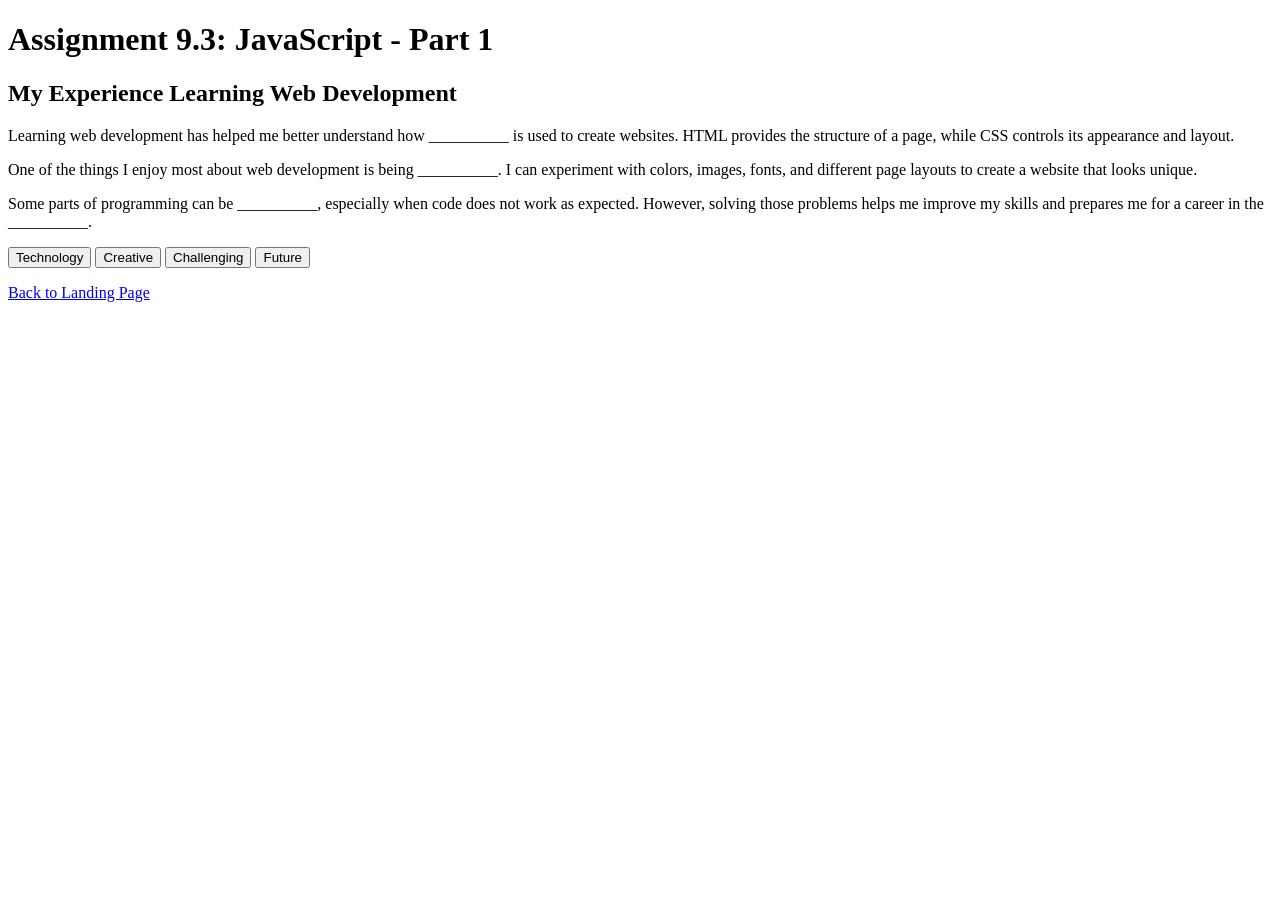
<file: module-9/Alexander_Mod9_3.html>
<!DOCTYPE html>
<html lang="en">

<head>
    <!--
        Name: Kobe Alexander
        Assignment: Module 9.3 - JavaScript Part 1
    -->

    <meta charset="UTF-8">
    <meta name="description" content="Assignment 9.3: JavaScript - Part 1">
    <meta name="keywords" content="HTML, CSS, CSD 340, Bellevue University">
    <meta name="author" content="Kobe Alexander">

    <title>CSD 340 Web Development with HTML and CSS</title>

    <script>
        // Variables containing the missing words
        const wordOne = "technology";
        const wordTwo = "creative";
        const wordThree = "challenging";
        const wordFour = "future";
    </script>
</head>

<body>

    <div id="container">

        <h1>Assignment 9.3: JavaScript - Part 1</h1>

        <h2>My Experience Learning Web Development</h2>

        <p>
            Learning web development has helped me better understand how
            <span id="technology">__________</span>
            is used to create websites. HTML provides the structure of a page,
            while CSS controls its appearance and layout.
        </p>

        <p>
            One of the things I enjoy most about web development is being
            <span id="creative">__________</span>.
            I can experiment with colors, images, fonts, and different page
            layouts to create a website that looks unique.
        </p>

        <p>
            Some parts of programming can be
            <span id="challenging">__________</span>,
            especially when code does not work as expected. However, solving
            those problems helps me improve my skills and prepares me for a
            career in the
            <span id="future">__________</span>.
        </p>

        <p>
            <button type="button"
                onclick="document.getElementById('technology').innerHTML = wordOne;">
                Technology
            </button>

            <button type="button"
                onclick="document.getElementById('creative').innerHTML = wordTwo;">
                Creative
            </button>

            <button type="button"
                onclick="document.getElementById('challenging').innerHTML = wordThree;">
                Challenging
            </button>

            <button type="button"
                onclick="document.getElementById('future').innerHTML = wordFour;">
                Future
            </button>
        </p>

        <p>
            <a href="../index.html">Back to Landing Page</a>
        </p>

    </div>

</body>

</html>
</file>
<file: site.css>
@import url('https://fonts.googleapis.com/css2?family=Roboto:wght@400;700&display=swap');

body {
    font-family: 'Roboto', Arial, sans-serif;
}

#container {
    margin-top: 50px;
    margin-left: 100px;
    margin-right: 100px;
}

h1,
h2,
h3,
h4 {
    background-color: #1f3b57;
    color: #ffffff;
    border: 1px solid #D6A800;
    padding: 10px;
}

a {
    color: #1f3b57;
    text-decoration: none;
}

a:hover {
    color: #D6A800;
}

a:visited {
    color: #5c4b8a;
}
</file>
<file: module-2/Alexander_Module2_2.css>
/*
    Name: Kobe Alexander
    Assignment: Module 2.2 - Building a Web Page Exercise, Part 2
*/

html,
body {
    font-size: 16px;
    font-family: Arial, Helvetica, sans-serif;
}

#container {
    margin: 50px 100px 0 100px;
}

h1 {
    font-weight: 700;
    text-transform: uppercase;
    text-align: center;
}

h2 {
    font-weight: 500;
    text-align: left;
    padding-top: 15px;
}

p {
    font-weight: 400;
    line-height: 1.4em;
}

address {
    text-align: center;
    font-style: normal;
    margin-top: 20px;
}

address p {
    text-align: center;
    margin: 5px 0;
}

address a {
    font-weight: bold;
    font-size: 1.25em;
    color: #4F3674;
    text-decoration: none;
}

address a:hover {
    text-decoration: underline;
    background-color: #D6A800;
}

address a:visited {
    color: #6A4A8A;
}

.sentence {
    font-style: italic;
}

.intro {
    text-indent: 2em;
}
</file>
<file: module-3/Alexander_Mod3_3.css>
/*
    Name: Kobe Alexander
    Assignment 3.3: Build a Web Page Exercise - Part 3
*/

body {
    font-family: Arial, Helvetica, sans-serif;
}

#container {
    margin-top: 50px;
    margin-left: 100px;
    margin-right: 100px;
}

h1 {
    text-align: center;
}

#left {
    width: 45%;
    float: left;
}

#right {
    width: 45%;
    float: right;
}

h3 {
    font-weight: 500;
}

ol,
ul {
    font-weight: 300;
}

#left h3,
ol {
    border: 1px solid red;
    border-radius: 15px;
    padding: 10px;
}

ol {
    list-style-position: inside;
}

#right h3,
ul {
    border: 1px dashed red;
    border-radius: 15px;
    padding: 10px;
}

ul {
    list-style-type: upper-roman;
    list-style-position: inside;
}

#last {
    width: 100%;
    margin-top: 60%;
    float: right;
    margin-bottom: 20px;
}

a {
    float: right;
    text-decoration: none;
}

a:hover {
    text-decoration: underline;
}
</file>
<file: module-4/Alexander_Mod4_2.css>
#container {
    width: 100%;
}

h1 {
    text-align: center;
    color: rgba(185, 63, 8, 1);
}

#image-gallery {
    display: grid;
    grid-template-columns: auto auto auto;
    gap: 20px;
    margin-top: 10%;
    
}

.gallery-item {
    border: 1px solid rgb(254, 116, 3);
    padding: 10px;
}

h3 {
    text-align: center;
    color: rgba(23, 88, 133, 1);
}

figure {
    text-align: center;
}

figcaption {
    font-style: italic;
    font-size: 0.75em;
    color: rgba(70, 120, 40, 1);
}

img {
    width: 300px;
    height: 200px;
}

#bottom-link {
    width: 100%;
    margin-top: 60%;
    float: right;
    margin-bottom: 20px;
    text-align: right;
}
</file>
<file: module-6/Alexander_Mod6_2.css>
header {
    background-color: #1F3A5F;
    color: white;
    padding: 20px;
    text-align: center;
}

h1 {
    font-weight: 400;
}

#navbar {
    overflow: hidden;
    background-color: #315A7D;
    border-bottom: 15px solid #D6A800;
}

#navbar a {
    float: left;
    display: block;
    color: white;
    text-align: center;
    padding: 14px 16px;
    text-decoration: none;
}

#navbar a:hover {
    background-color: #D6A800;
    color: #1F3A5F;
}

#container {
    margin-top: 2%;
    margin-left: 5%;
    margin-right: 5%;
    padding: 10px;
}

.card {
    box-shadow: 0 4px 8px 0 rgba(0, 0, 0, 0.2);
    transition: 0.3s;
    width: 50%;
}

.card:hover {
    box-shadow: 0 8px 16px 0 rgba(0, 0, 0, 0.2);
}

.card-title {
    text-align: center;
    font-size: 2em;
    color: #1F3A5F;
    font-weight: 400;
}

.card-content {
    padding: 2px 16px;
}

footer {
    background-color: #1F3A5F;
    position: absolute;
    bottom: 0;
    width: 100%;
}

footer p {
    color: white;
    font-weight: 400;
    float: right;
    padding-right: 10px;
    font-style: italic;
}

footer a {
    text-decoration: none;
    color: white;
}

footer a:hover {
    text-decoration: underline;
}
</file>
<file: module-8/Alexander_Mod8_2.css>
header {
    background-color: #1F3A5F;
    color: white;
    padding: 20px;
    text-align: center;
}

h1 {
    font-weight: 400;
}

#navbar {
    overflow: hidden;
    background-color: #315A7D;
    border-bottom: 15px solid #D6A800;
}

#navbar a {
    float: left;
    display: block;
    color: white;
    text-align: center;
    padding: 14px 16px;
    text-decoration: none;
}

#navbar a:hover {
    background-color: #D6A800;
    color: #1F3A5F;
}

#container {
    margin: 2% 5% 100px 5%;
}

#movies {
    border-collapse: collapse;
    width: 100%;
    margin-bottom: 30px;
}

#movies th {
    background-color: #315A7D;
    color: white;
    border: 1px solid #ddd;
    padding: 12px 8px;
    text-align: left;
}

#movies td {
    border: 1px solid #ddd;
    padding: 20px 8px;
    text-align: left;
}

#movies ul {
    margin: 0;
    padding-left: 30px;
}

#movies li {
    padding: 2px 0;
}

.card {
    box-shadow: 0 4px 8px 0 rgba(0, 0, 0, 0.2);
    transition: 0.3s;
    width: 50%;
}

.card:hover {
    box-shadow: 0 8px 16px 0 rgba(0, 0, 0, 0.2);
}

.card-title {
    text-align: center;
    font-size: 2em;
    color: #1F3A5F;
    font-weight: 400;
}

.card-content {
    padding: 2px 16px;
}

footer {
    background-color: #1F3A5F;
    position: fixed;
    left: 0;
    bottom: 0;
    width: 100%;
    display: flex;
    justify-content: space-between;
    align-items: center;
}

footer p {
    margin: 10px;
    color: white;
}

footer a {
    color: white;
    text-decoration: none;
}

footer a:hover {
    text-decoration: underline;
}
</file>
